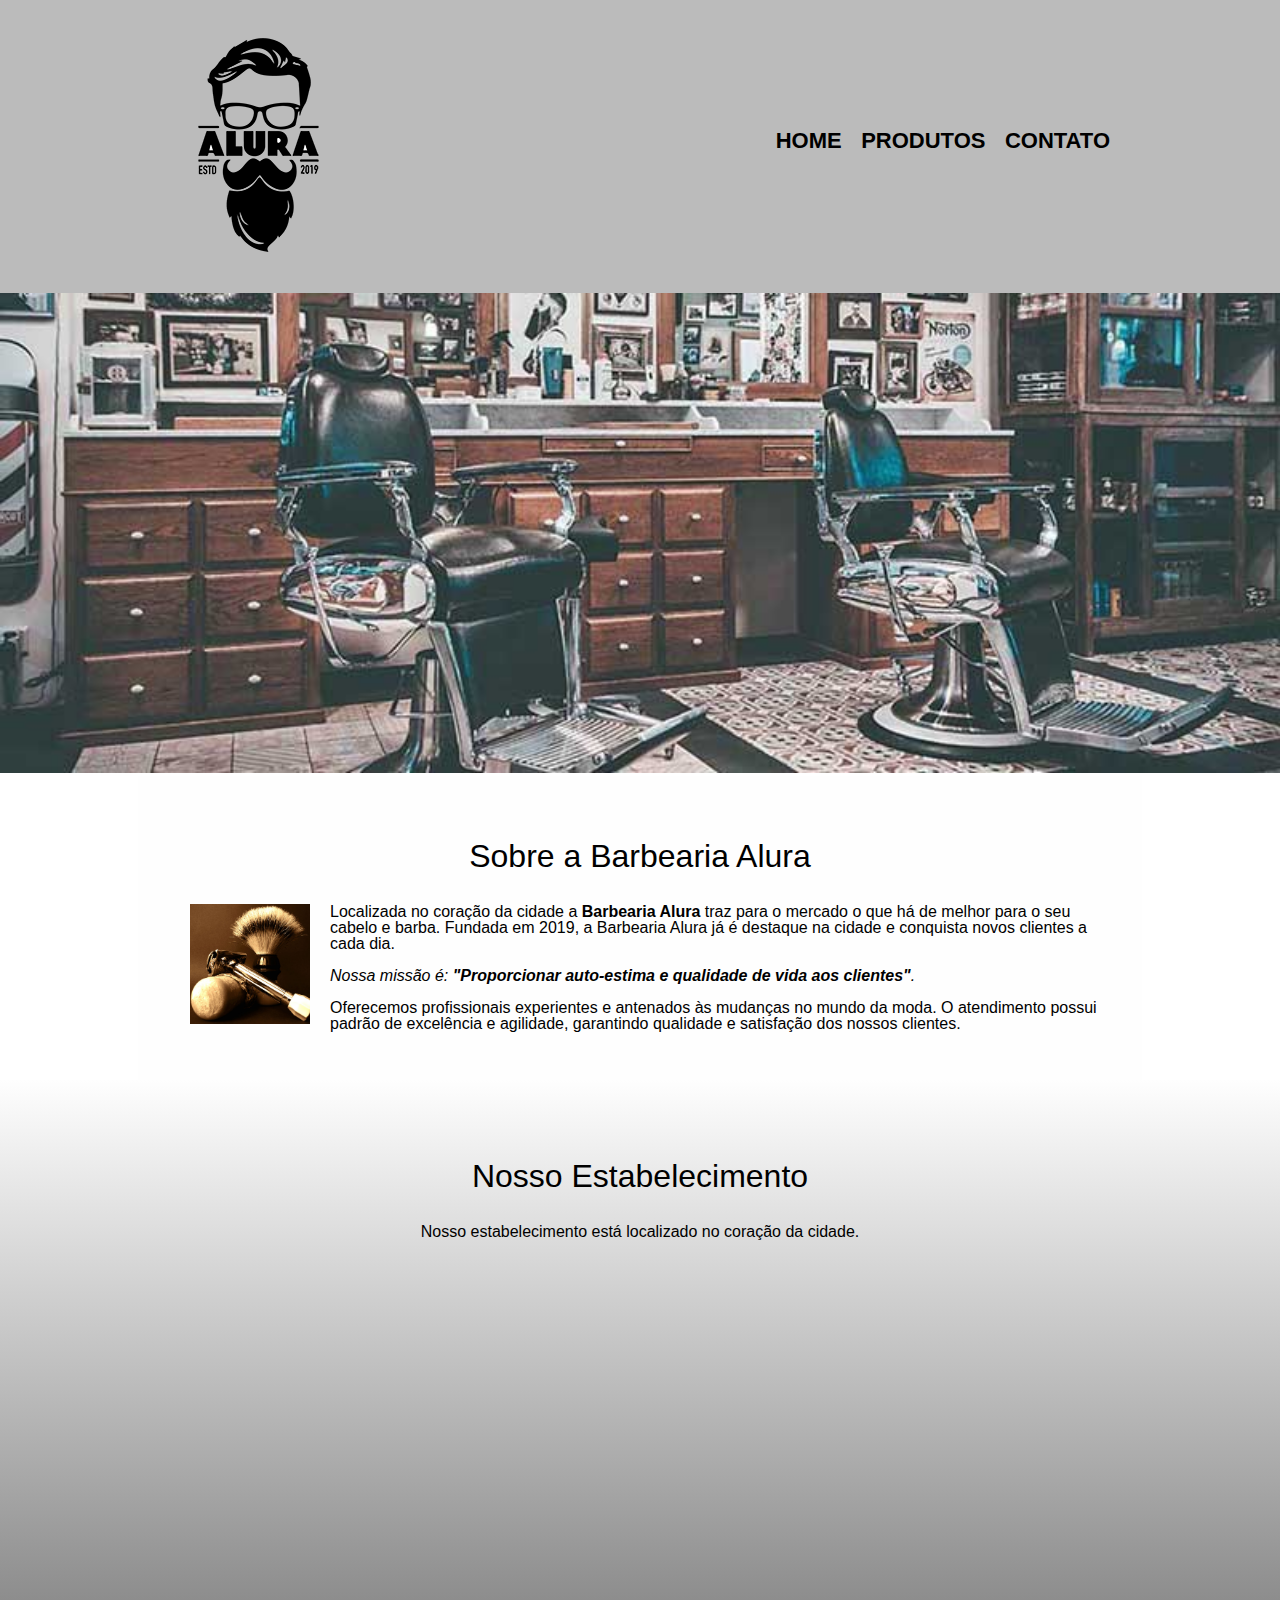
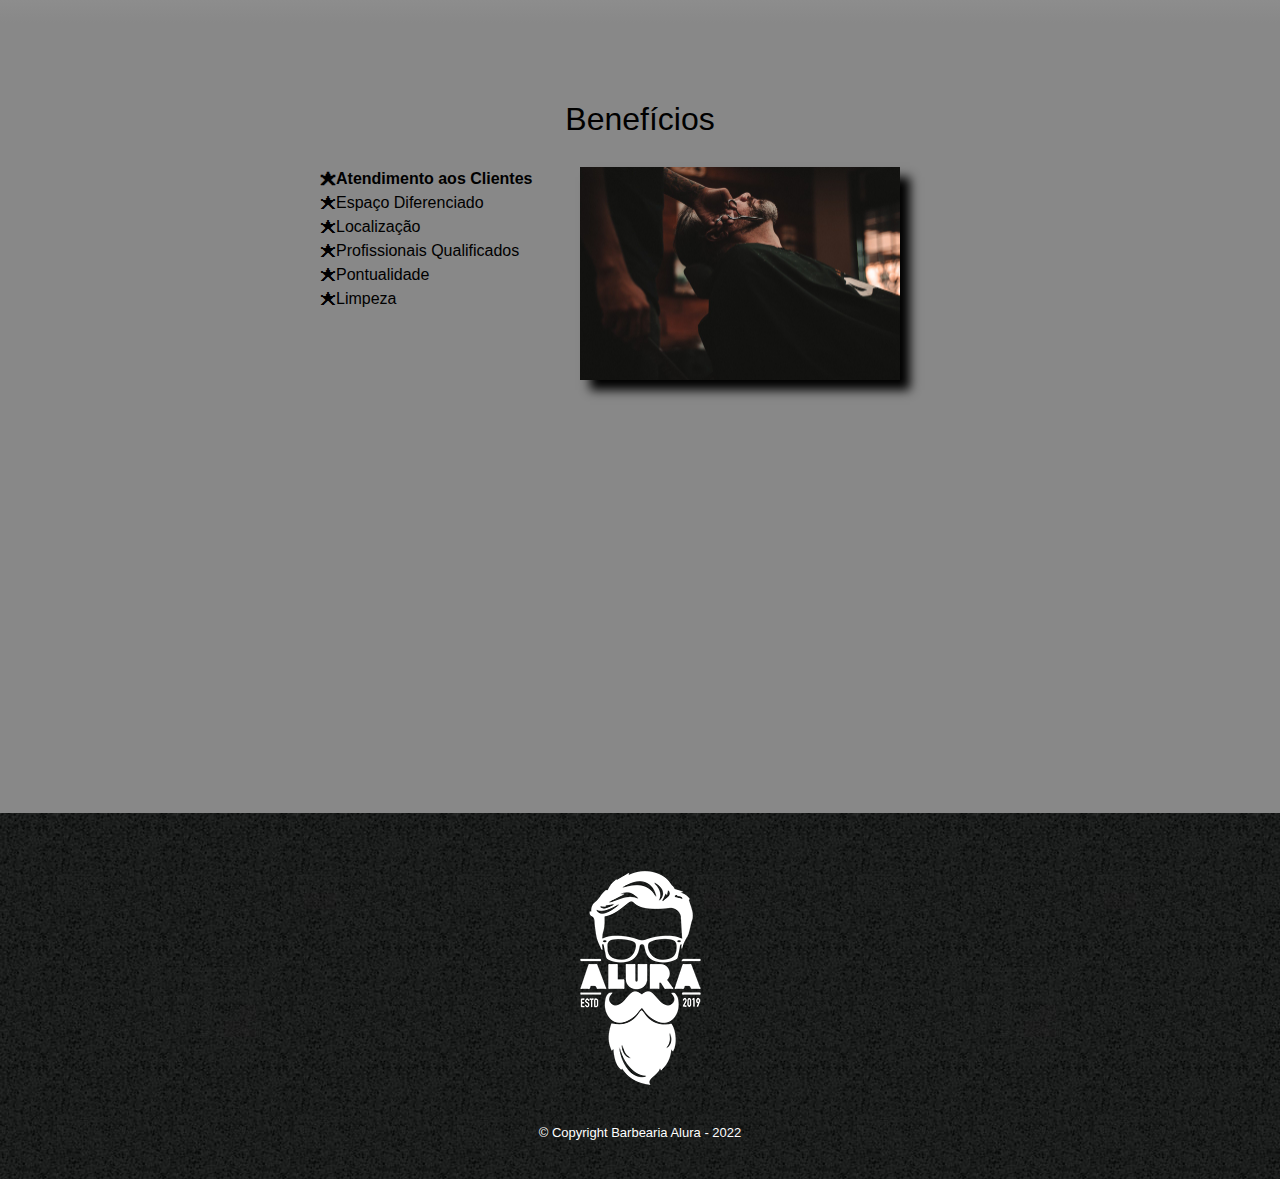
<file: index.html>
<!DOCTYPE html>
<html lang="pt-br">
    <head>
        <meta charset="UTF-8">
        <meta http-equiv="X-UA-Compatible" content="IE=edge">
        <meta name="viewport" content="width=device-width, initial-scale=1.0">
        <link rel="stylesheet" href="./reset.css">
        <link rel="stylesheet" href="./style.css">
        <title>Barbearia Alura</title>
    </head>
    <body>
        <header>    
            <div class="cabecalho">
                <img src="./assets/logo.png" alt="Logo">
                <nav>
                    <ul>
                        <li><a href="index.html">Home</a></li>
                        <li><a href="produtos.html">Produtos</a></li>
                        <li><a href="contato.html">Contato</a></li>
                    </ul>
                </nav>
            </div>
        </header>

        <img class= "banner" src="./assets/banner.jpg" alt="banner">
        
        <main>
            <section class="principal">
                <h2 class="titulo-principal">Sobre a Barbearia Alura</h2>
                <img class ="utensilios" src="./assets/utensilios.jpg" alt="utensilios">
                <p>Localizada no coração da cidade a <strong>Barbearia Alura</strong> traz para o mercado o que há de melhor para o seu cabelo e barba. Fundada em 2019, a Barbearia Alura já é destaque na cidade e conquista novos clientes a cada dia.</p>

                <p id="missao"><em>Nossa missão é: <strong>"Proporcionar auto-estima e qualidade de vida aos clientes"</strong>.</em></p>

                <p>Oferecemos profissionais experientes e antenados às mudanças no mundo da moda. O atendimento possui padrão de excelência e agilidade, garantindo qualidade e satisfação dos nossos clientes.</p>
            </section>
            <section class="mapa">
                <h3 class="titulo-principal">Nosso Estabelecimento</h3>
                <p>Nosso estabelecimento está localizado no coração da cidade.</p>
                <div class="mapa-conteudo">
                    <iframe src="https://www.google.com/maps/embed?pb=!1m18!1m12!1m3!1d3656.4483278365396!2d-46.63466568562861!3d-23.588249068469487!2m3!1f0!2f0!3f0!3m2!1i1024!2i768!4f13.1!3m3!1m2!1s0x94ce5a2b2ed7f3a1%3A0xab35da2f5ca62674!2sCaelum!5e0!3m2!1spt-BR!2sbr!4v1568814489656!5m2!1spt-BR!2sbr" width="100%" height="300" frameborder="0" style="border:0;" allowfullscreen=""></iframe>
                </div>
            </section>
            <section class="beneficios">
                <h3 class=titulo-principal>Benefícios</h3>
                <div class="conteudo-beneficios">
                    <ul class="lista-beneficios">
                        <li class="itens">Atendimento aos Clientes</li>
                        <li class="itens">Espaço Diferenciado</li>
                        <li class="itens">Localização</li>
                        <li class="itens">Profissionais Qualificados</li>
                        <li class="itens">Pontualidade</li>
                        <li class="itens">Limpeza</li>
                    </ul>
                    <img class="imagem-beneficios" src="./assets/beneficios.jpg" alt="beneficios">
                </div>
                <div class="video">
                    <iframe width="100%" height="315" src="https://www.youtube.com/embed/wcVVXUV0YUY" frameborder="0" allow="accelerometer; autoplay; encrypted-media; gyroscope; picture-in-picture" allowfullscreen></iframe>
                </div>
            </section>
        </main>
        <footer>
            <img src="./assets/logo-branco.png" alt="logo-branco">
            <p class="copyright">&copy; Copyright Barbearia Alura - 2022</p>
        </footer>
    </body>
</html>
</file>
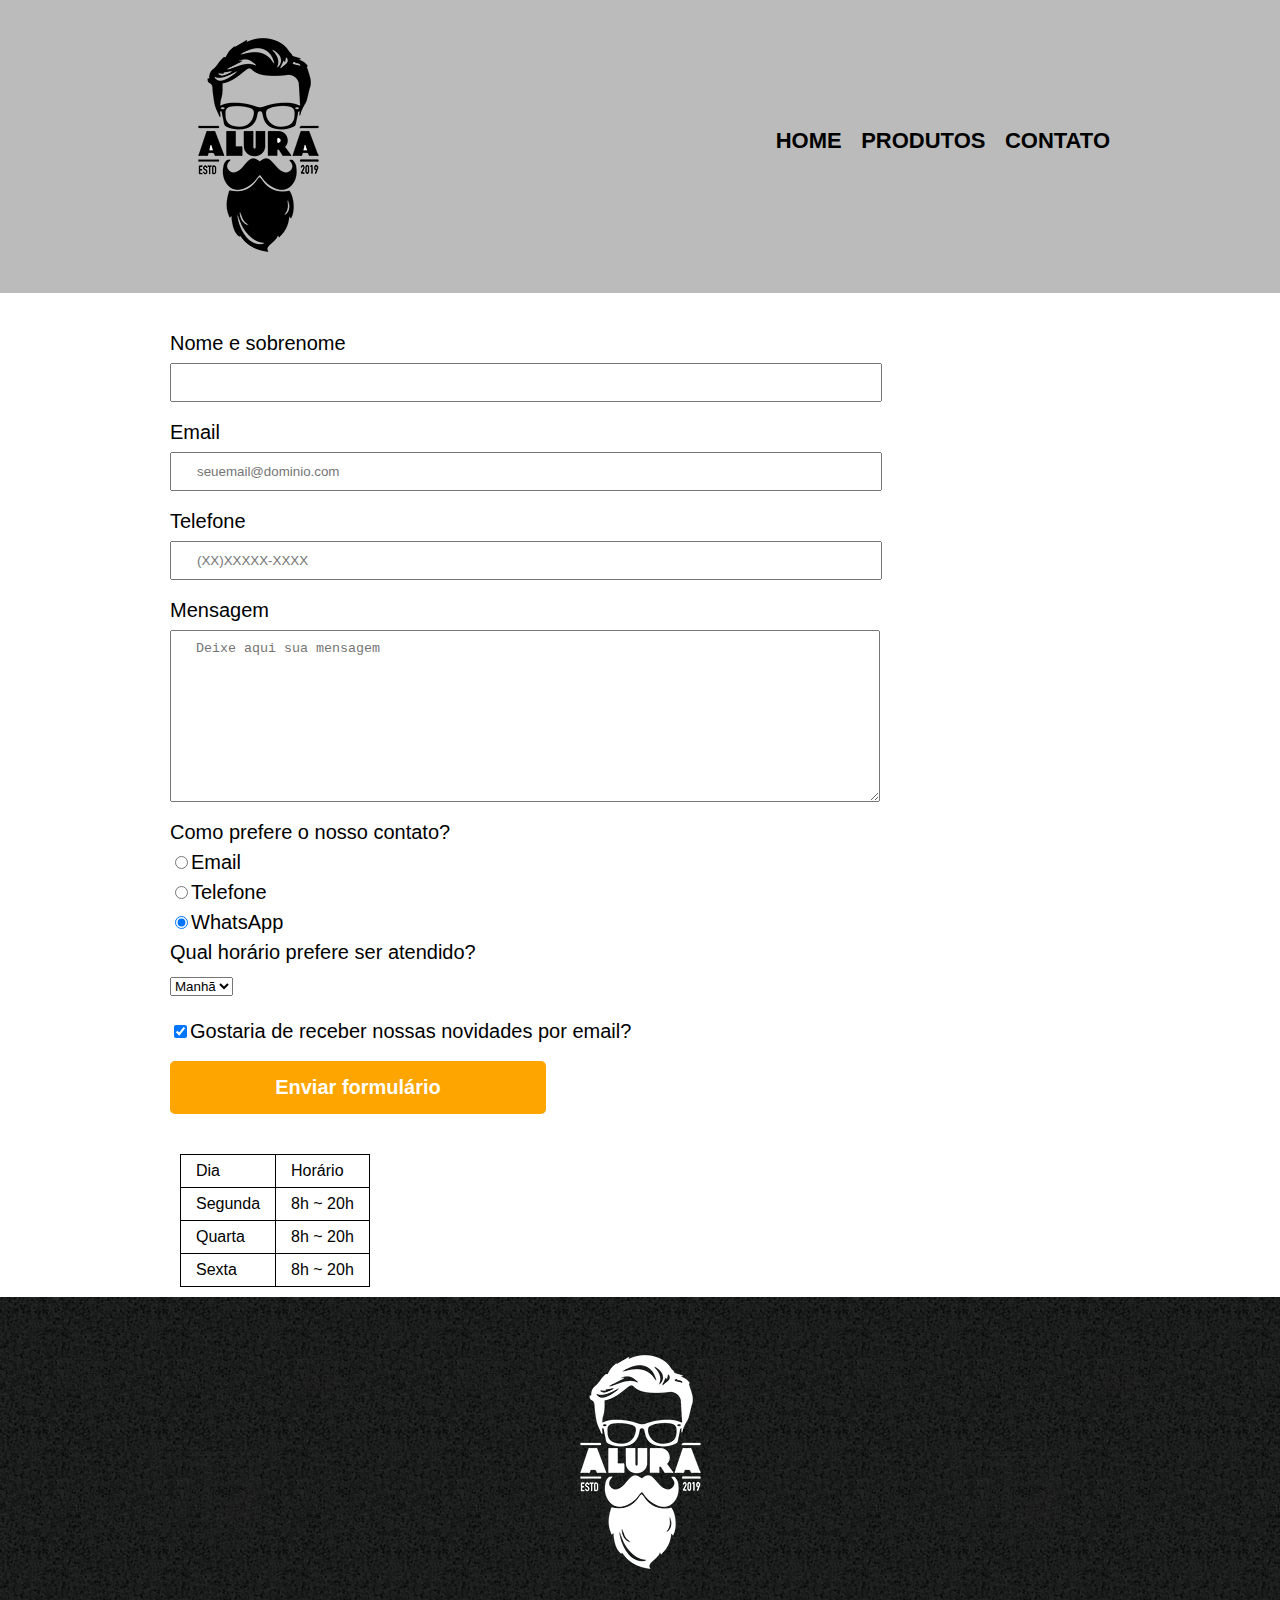
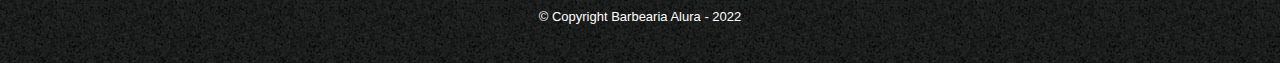
<file: contato.html>
<!DOCTYPE html>
<html lang="pt-br">
<head>
    <meta charset="UTF-8">
    <meta http-equiv="X-UA-Compatible" content="IE=edge">
    <meta name="viewport" content="width=device-width, initial-scale=1.0">
    <link rel="stylesheet" href="./reset.css">
    <link rel="stylesheet" href="stylecontato.css">
    <title>Contato</title>
</head>
<body>
    <header>    
        <div class="cabecalho">
            <img src="./assets/logo.png" alt="Logo">
            <nav>
                <ul>
                    <li><a href="index.html">Home</a></li>
                    <li><a href="produtos.html">Produtos</a></li>
                    <li><a href="contato.html">Contato</a></li>
                </ul>
            </nav>
        </div>
    </header>
    <main>
        <form>
            <label for="nomesobrenome">Nome e sobrenome</label>
                <input type="text" id="nomesobrenome" class="input-padrao" required>

            <label for="email">Email</label>
                <input type="email" id="email" class="input-padrao" required placeholder="seuemail@dominio.com">

            <label for="telefone">Telefone</label>
                <input type="tel" id="telefone" class="input-padrao" required placeholder="(XX)XXXXX-XXXX">

            <label for="Mensagem">Mensagem</label>
                <textarea cols="70" rows="10" id="mensagem" class="input-padrao" required placeholder="Deixe aqui sua mensagem"></textarea>
            <fieldset>
                <legend>Como prefere o nosso contato?</legend>
                <label for="radio-email"><input type="radio" name="contato" value="email" id="radio-email">Email</label>  
                <label for="radio-telefone"><input type="radio" name="contato" value="telefone" id="radio-telefone">Telefone</label>    
                <label for="radio-whatsapp"><input type="radio" name="contato" value="whatsapp" id="radio-whatsapp" checked>WhatsApp</label>
            </fieldset>
            <fieldset>
                <legend>Qual horário prefere ser atendido?</legend>
                <select>
                    <option value="manha">Manhã</option>
                    <option value="tarde">Tarde</option>
                    <option value="noite">Noite</option>
                </select>
            </fieldset>    
            <label class="checkbox"><input type="checkbox" checked>Gostaria de receber nossas novidades por email?</label>    
                
            <input type="submit" value="Enviar formulário" class="enviar">
        </form>
        <table>
            <tr>
                <td>Dia</td>
                <td>Horário</td>
            </tr>
            <tr>
                <td>Segunda</td>
                <td>8h ~ 20h</td>
            </tr>
            <tr>
                <td>Quarta</td>
                <td>8h ~ 20h</td>
            </tr>    
            <tr>
                <td>Sexta</td>
                <td>8h ~ 20h</td>
            </tr>
        </table>

    </main>
    <footer>
        <img src="./assets/logo-branco.png" alt="logo-branco">
        <p class="copyright">&copy; Copyright Barbearia Alura - 2022</p>
    </footer>
</body>
</html>
</file>
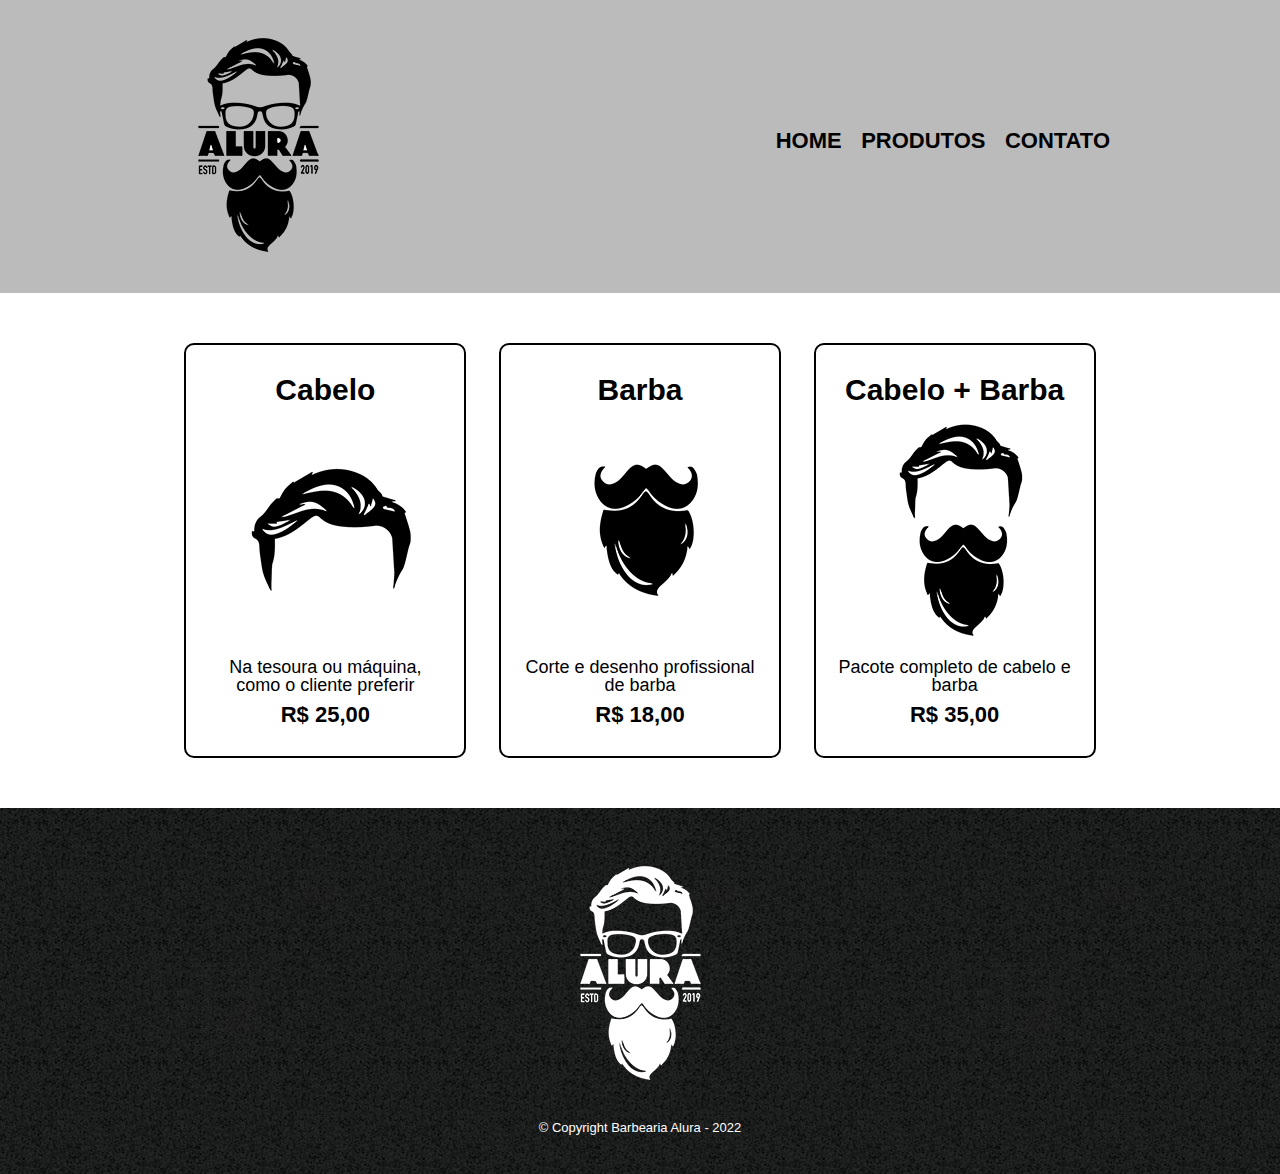
<file: produtos.html>
<!DOCTYPE html>
<html lang="pt-br">
    <head>
        <meta charset="UTF-8">
        <meta http-equiv="X-UA-Compatible" content="IE=edge">
        <meta name="viewport" content="width=device-width, initial-scale=1.0">
        <link rel="stylesheet" href="./reset.css">
        <link rel="stylesheet" href="styleprodutos.css">
        <title>Produtos</title>
    </head>
    <body>
        <header>    
            <div class="cabecalho">
                <img src="./assets/logo.png" alt="Logo">
                <nav>
                    <ul>
                        <li><a href="index.html">Home</a></li>
                        <li><a href="produtos.html">Produtos</a></li>
                        <li><a href="contato.html">Contato</a></li>
                    </ul>
                </nav>
            </div>
        </header>
        <main>
            <ul class="produtos">
                <li>
                    <h2>Cabelo</h2>
                    <img src="./assets/cabelo.jpg" alt="Cabelo">
                    <p class="produtos-descricao">Na tesoura ou máquina, como o cliente preferir</p>
                    <p class="produto-preco">R$ 25,00</p>
                </li>
                <li class="barba">
                    <h2>Barba</h2>
                    <img src="./assets/barba.jpg" alt="Barba">
                    <p class="produtos-descricao">Corte e desenho profissional de barba</p>
                    <p class="produto-preco">R$ 18,00</p>
                </li>
                <li class="cabelo+barba">
                    <h2>Cabelo + Barba</h2>
                    <img src="./assets/cabelo+barba.jpg" alt="Cabelo e Barba">
                    <p class="produtos-descricao">Pacote completo de cabelo e barba</p>
                    <p class="produto-preco">R$ 35,00</p>
                </li>
            </ul>
        </main>
        <footer>
            <img src="./assets/logo-branco.png" alt="logo-branco">
            <p class="copyright">&copy; Copyright Barbearia Alura - 2022</p>
        </footer>
    </body>
</html>
</file>
<file: style.css>
body {
	font-family: 'Montserrat', sans-serif;
}

header{
    background: #BBBBBB;
    padding: 20px 0;
}

.cabecalho{
    width: 940px;
    position:relative;
    margin: 0 auto;
}

nav{
    position: absolute;
    top:110px;
    right:0;
}

nav li{
    display:inline;
    margin:0 0 0 15px;
}

nav a{
    text-transform:uppercase;
    color: black;
    font-weight: bold;
    font-size: 22px;
    text-decoration: none;
}

nav a:hover{
    color: #C78C19;
    text-decoration: underline;
}

.banner{
    width: 100%;
}

.titulo-principal{
    text-align: center;
    font-size: 2em;
    margin-top: 1em;
    margin-bottom: 1em;
    clear:left;
}

.principal{
    width: 940px;
    margin: auto;
    background: #FEFEFE;
    padding: 2em;
}

.principal p {
	margin-bottom: 1em;
}

.principal strong {
	font-weight: bold;
}

.principal em {
	font-style: italic;
}

.utensilios{
    width: 120px;
    float: left;
    margin-left: 20px;
    margin-bottom: 20px;
    margin-right: 20px;
}

.mapa{
    padding:3em;
    background: linear-gradient(#FEFEFE, #888888);
}

.mapa-conteudo{
    width:940px;
    margin:auto;
}

.mapa p{
    text-align: center;
    margin: 0 0 2em;
}

.beneficios{
    background: #888888;
    padding: 3em 0;
}

.conteudo-beneficios{
    width: 640px;
    margin: 0 auto;
}

.lista-beneficios{
    width:40%;
    display: inline-block;
    vertical-align: top;
}    

.itens{
    line-height: 1.5;
}

.itens:first-child{
    font-weight: bold;
}

.itens:before {
	content: "🟊";
}

.imagem-beneficios{
    width: 50%;
    opacity: 1;
    transition: 400ms;
    box-shadow: 10px 10px 10px 0 #000000;
}

.imagem-beneficios:hover{
    opacity: 0.3;
}

.video {
	width: 560px;
	margin: 2em auto;
}

footer {
	text-align: center;
	background: url("./assets/bg.jpg");
	padding: 40px 0;
}

.copyright{
    color: #FFFFFF;
	font-size: 13px;
	margin: 20px 0 0;
}
</file>
<file: stylecontato.css>
body {
	font-family: 'Montserrat', sans-serif;
}

header {
    background: #BBBBBB;
    padding: 20px 0;
}

.cabecalho {
    width: 940px;
    position:relative;
    margin: 0 auto;
}

nav{
    position: absolute;
    top:110px;
    right:0;
}

nav li{
    display:inline;
    margin:0 0 0 15px;
}

nav a{
    text-transform:uppercase;
    color: black;
    font-weight: bold;
    font-size: 22px;
    text-decoration: none;
}

nav a:hover{
    color: #C78C19;
    text-decoration: underline;
}

main{
    width:940px;
    margin:auto;
}

form{
    margin: 40px 0;
}

form label, form legend{
    display: block;
    font-size: 20px;
    margin: 0 0 10px;
}

.input-padrao{  
    display: block; 
    margin: 0 0 20px;
    width:70%;
    padding: 10px 25px;
}

select{
    margin-top:5px;
    margin-bottom:5px;
}

.checkbox{
    margin: 20px 0;
}

.enviar{
    width:40%;
    padding: 15px 0 ;
    background: orange;
    color: white;   
    font-weight: bold;
    font-size: 20px;
    border-radius:5px;
    border:none;
    cursor:pointer;
    transition: 1s all;
}

.enviar:hover{
    background: darkorange;
    transform:scale(1.2)
}

table{
    padding: 10px;
    border:1px solid black;
    margin: 10px
}

tr,td{
    border:1px solid black;
    padding: 8px 15px;
}


footer {
	text-align: center;
	background: url("./assets/bg.jpg");
	padding: 40px 0;
}

.copyright{
    color: #FFFFFF;
	font-size: 13px;
	margin: 20px 0 0;
}
</file>
<file: styleprodutos.css>
body {
	font-family: 'Montserrat', sans-serif;
}

header{
    background: #BBBBBB;
    padding: 20px 0;
}

.cabecalho{
    width: 940px;
    position:relative;
    margin: 0 auto;
}

nav{
    position: absolute;
    top:110px;
    right:0;
}

nav li{
    display:inline;
    margin:0 0 0 15px;
}

nav a{
    text-transform:uppercase;
    color: black;
    font-weight: bold;
    font-size: 22px;
    text-decoration: none;
}

nav a:hover{
    color: #C78C19;
    text-decoration: underline;
}

.produtos{
    text-align: center;
    padding:50px 0;
    margin:0 auto;
    width:940px
    
    }

.produtos li{
    border:2px solid black;
    display:inline-block;
    border-radius: 10px;
    text-align: center;
    padding: 30px 20px;
    box-sizing: border-box;
    width:30%;
    vertical-align: top;
    margin:0 1.5%;
    
}

.produtos li:hover{
    border-color: #C78C19;
}

.produtos li:active{
    border-color: #088c19;
}

.produtos li h2{
    font-size: 30px;
    font-weight: 700;
}

.produtos li:hover h2{
    font-size: 34px;
}

.produtos-descricao{
    font-size: 18px;
    text-align: center;
}

.produto-preco{
    font-size: 22px;
    font-weight: bold;
    margin-top:10px;

}

footer {
	text-align: center;
	background: url("./assets/bg.jpg");
	padding: 40px 0;
}

.copyright{
    color: #FFFFFF;
	font-size: 13px;
	margin: 20px 0 0;
}
</file>
